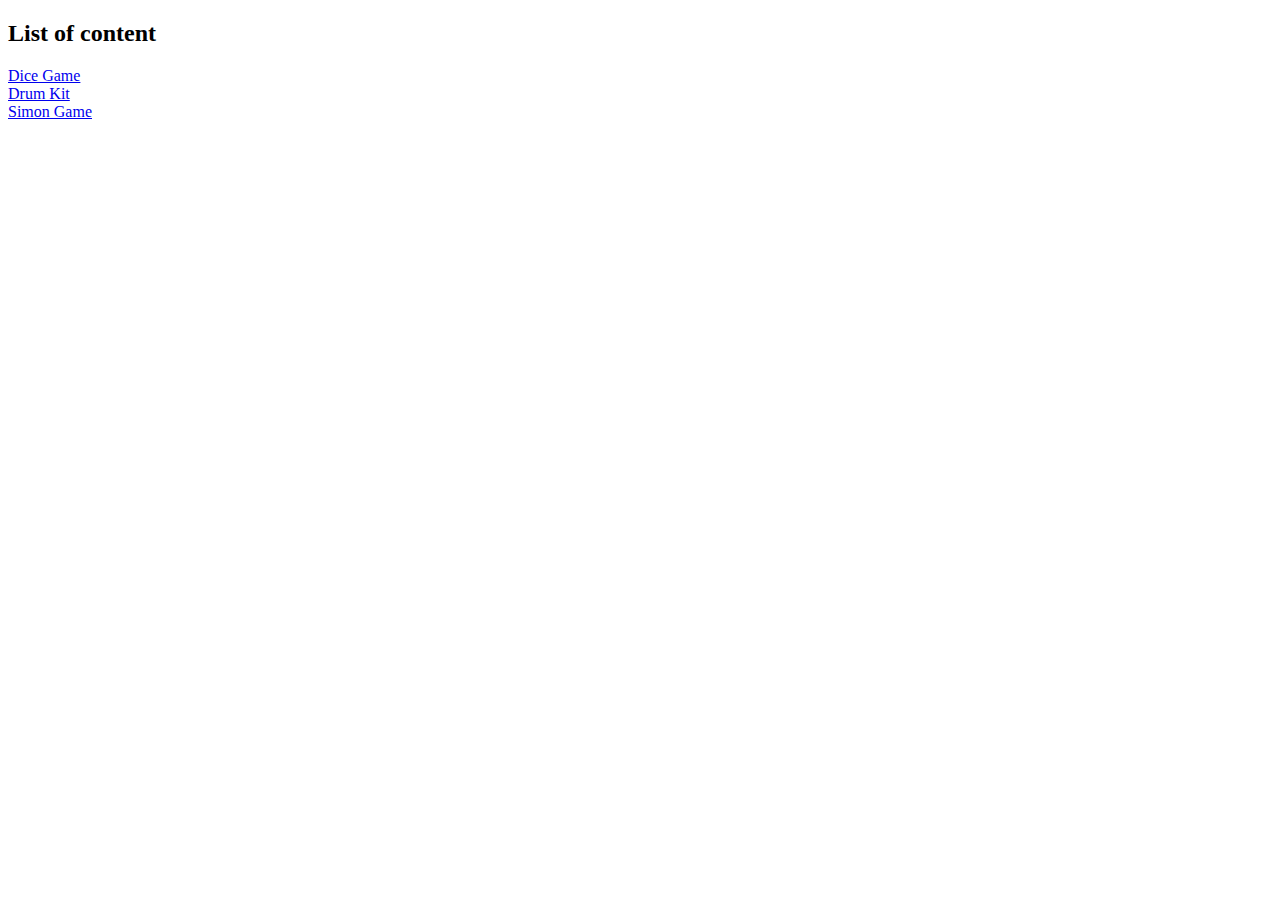
<file: index.html>
<!DOCTYPE html>
<html>
<head>
    <meta charset="utf-8">
    <meta http-equiv="X-UA-Compatible" content="IE=edge">
    <title>Various Projects Main Pahe</title>
    <meta name="viewport" content="width=device-width, initial-scale=1">

    
</head>
<body>
    <h2>List of content </h2>
    <a href="DiceGame/index.html">Dice Game</a>
    <br>
    <a href="DrumKit/index.html">Drum Kit</a>
    <br>
    <a href="SimonGame/index.html">Simon Game</a>
</body>
</html>
</file>
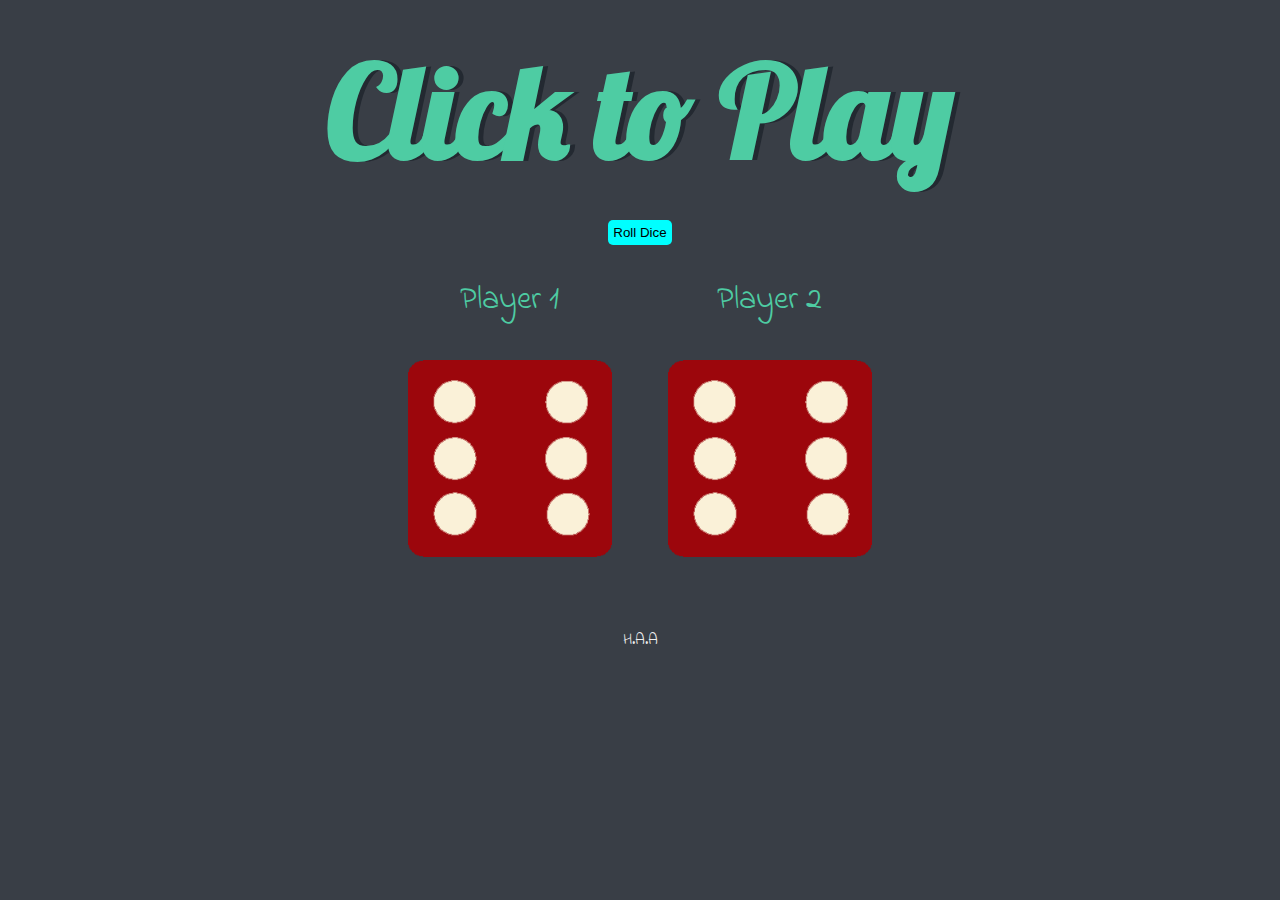
<file: DiceGame/index.html>
<!DOCTYPE html>
<html lang="en" dir="ltr">
  <head>
    <meta charset="utf-8">
    <title>Dicee</title>
    <link rel="stylesheet" href="styles.css">
    <link href="https://fonts.googleapis.com/css?family=Indie+Flower|Lobster" rel="stylesheet">

  </head>
  <body>

    <div class="container">
      <h1>Click to Play</h1>
      <button onclick="main()">Roll Dice</button>
      <div class="dice">
        <p>Player 1</p>
        <img class="img1" src="images/dice6.png">
      </div>

      <div class="dice">
        <p>Player 2</p>
        <img class="img2" src="images/dice6.png">
      </div>
      
    </div>


  </body>
  <script src="index.js"></script>
  <footer>
    H.A.A
  </footer>
  
</html>
</file>
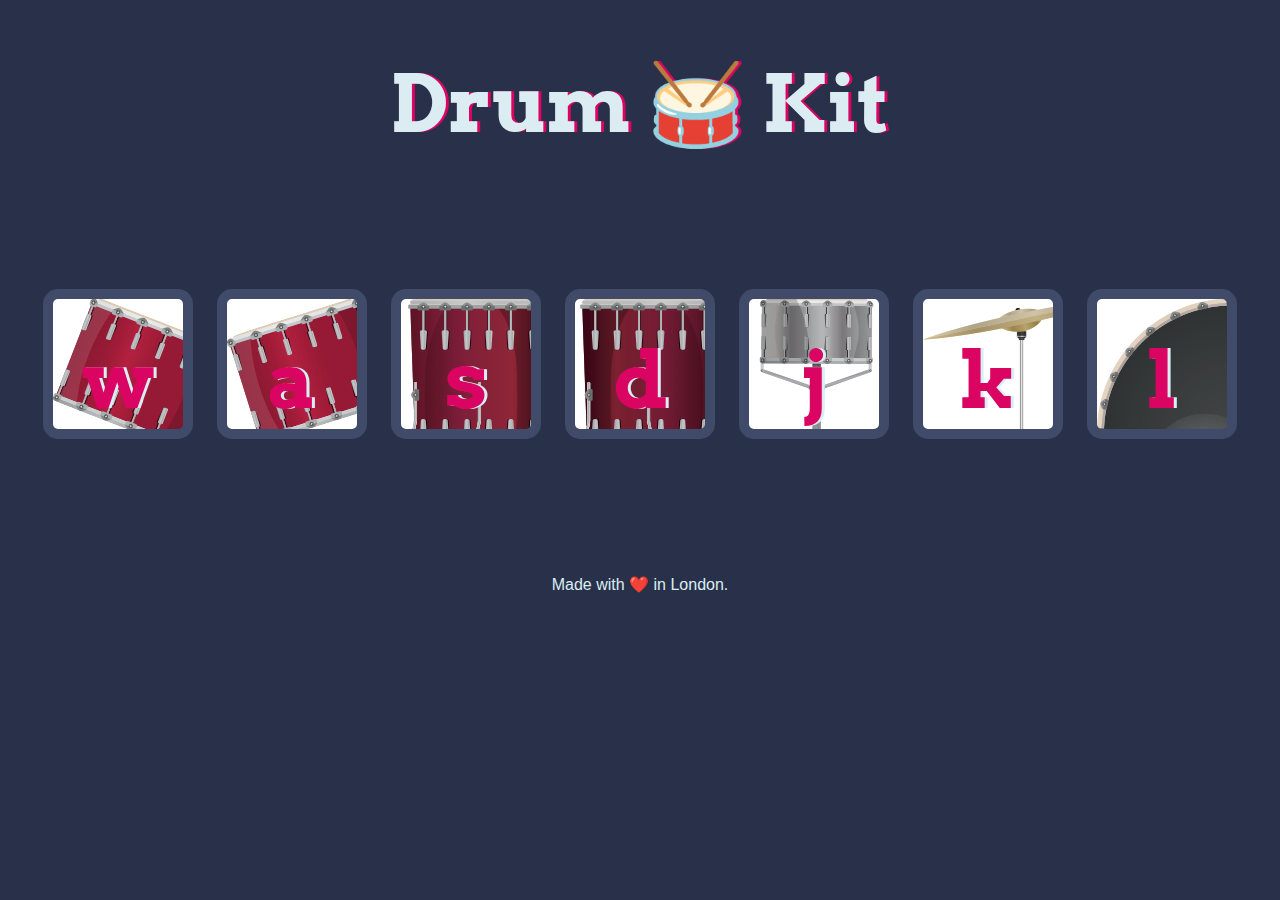
<file: Drum Kit/index.html>
<!DOCTYPE html>
<html lang="en" dir="ltr">

<head>
  <meta charset="utf-8">
  <title>Drum Kit</title>
  <link rel="stylesheet" href="styles.css">
  <link href="https://fonts.googleapis.com/css?family=Arvo" rel="stylesheet">
</head>

<body>

  <h1 id="title">Drum 🥁 Kit</h1>
  <div class="set">
    <button class="w drum">w</button>
    <button class="a drum">a</button>
    <button class="s drum">s</button>
    <button class="d drum">d</button>
    <button class="j drum">j</button>
    <button class="k drum">k</button>
    <button class="l drum">l</button>
  </div>

  <script src="index.js"></script>
  <footer>
    Made with ❤️ in London.
  </footer>
</body>

</html>
</file>
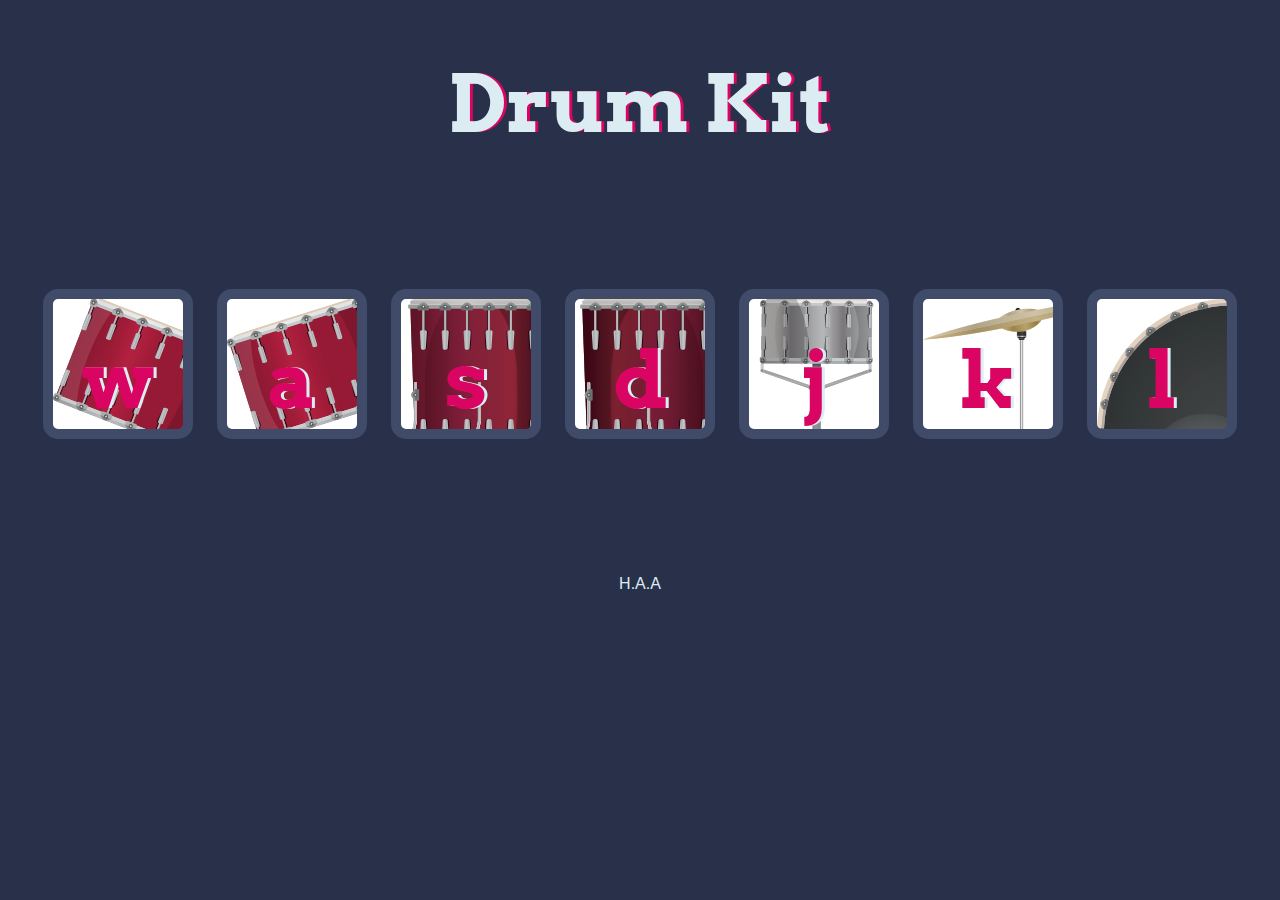
<file: DrumKit/index.html>
<!DOCTYPE html>
<html lang="en" dir="ltr">

<head>
  <meta charset="utf-8">
  <title>Drum Kit</title>
  <link rel="stylesheet" href="styles.css">
  <link href="https://fonts.googleapis.com/css?family=Arvo" rel="stylesheet">
</head>

<body>

  <h1 id="title">Drum  Kit</h1>
  <div class="set">
    <button class="w drum">w</button>
    <button class="a drum">a</button>
    <button class="s drum">s</button>
    <button class="d drum">d</button>
    <button class="j drum">j</button>
    <button class="k drum">k</button>
    <button class="l drum">l</button>
  </div>

  <script src="index.js"></script>
  <footer>
    H.A.A
  </footer>
</body>

</html>
</file>
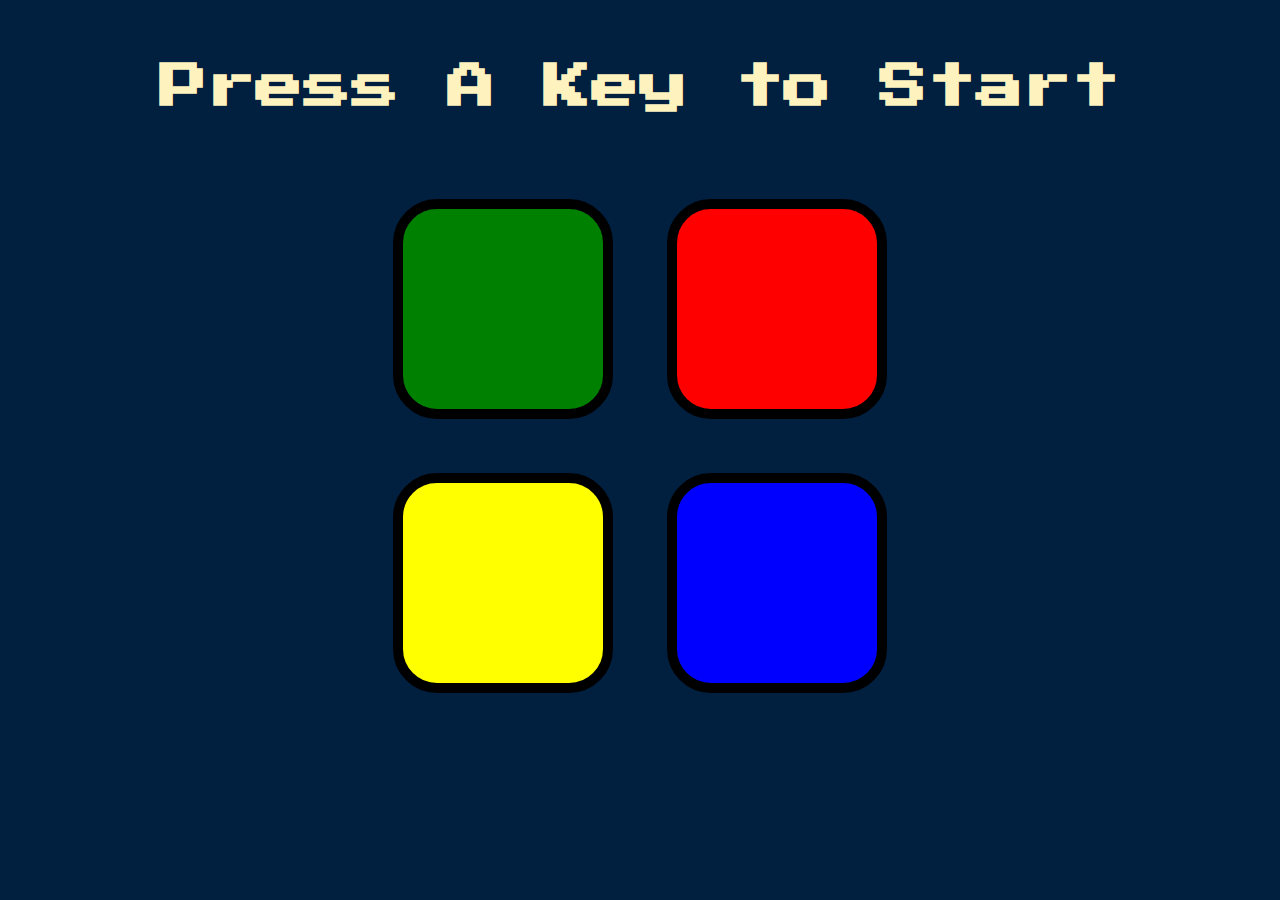
<file: SimonGame/index.html>
<!DOCTYPE html>
<html lang="en" dir="ltr">

<head>
  <meta charset="utf-8">
  <title>Simon</title>
  <link rel="stylesheet" href="styles.css">
  <link href="https://fonts.googleapis.com/css?family=Press+Start+2P" rel="stylesheet">
</head>

<body>
  <h1 id="level-title">Press A Key to Start</h1>
  <div class="container">
    <div lass="row">

      <div type="button" id="green" class="btn green">

      </div>

      <div type="button" id="red" class="btn red">

      </div>
    </div>

    <div class="row">

      <div type="button" id="yellow" class="btn yellow">

      </div>
      <div type="button" id="blue" class="btn blue">

      </div>

    </div>

  </div>
  <script src="https://ajax.googleapis.com/ajax/libs/jquery/3.3.1/jquery.min.js"></script>
  <script src="game.js"></script>
</body>

</html>
</file>
<file: DiceGame/styles.css>
.container {
  width: 70%;
  margin: auto;
  text-align: center;
}

.dice {
  text-align: center;
  display: inline-block;

}

body {
  background-color: #393E46;
}

h1 {
  margin: 30px;
  font-family: 'Lobster', cursive;
  text-shadow: 5px 0 #232931;
  font-size: 8rem;
  color: #4ECCA3;
}

p {
  font-size: 2rem;
  color: #4ECCA3;
  font-family: 'Indie Flower', cursive;
}

.container button{
  display: block;
  margin: 0 auto;
  background-color: aqua;
  padding: 5px;
  border: none;
  border-radius: 5px;
}

img {
  width: 80%;
}

footer {
  margin-top: 5%;
  color: #EEEEEE;
  text-align: center;
  font-family: 'Indie Flower', cursive;

}
</file>
<file: Drum Kit/styles.css>
body {
  text-align: center;
  background-color: #283149;
}

h1 {
  font-size: 5rem;
  color: #DBEDF3;
  font-family: "Arvo", cursive;
  text-shadow: 3px 0 #DA0463;

}

footer {
  color: #DBEDF3;
  font-family: sans-serif;
}

.w {
  background-image: url("images/tom1.png");
}

.a {
  background-image: url("images/tom2.png");
}

.s {
  background-image: url("images/tom3.png");
}

.d {
  background-image: url("images/tom4.png");
}

.j {
  background-image: url("images/snare.png");
}
.k {
  background-image: url("images/crash.png");
}

.l {
  background-image: url("images/kick.png");
}

.set {
  margin: 10% auto;
}

.game-over {
  background-color: red;
  opacity: 0.8;
}

.pressed {
  box-shadow: 0 3px 4px 0 #DBEDF3;
  opacity: 0.5;
}

.red {
  color: red;
}

.drum {
  outline: none;
  border: 10px solid #404B69;
  font-size: 5rem;
  font-family: 'Arvo', cursive;
  line-height: 2;
  font-weight: 900;
  color: #DA0463;
  text-shadow: 3px 0 #DBEDF3;
  border-radius: 15px;
  display: inline-block;
  width: 150px;
  height: 150px;
  text-align: center;
  margin: 10px;
  background-color: white;
}

.clicked{
  color: white;
}
</file>
<file: DrumKit/styles.css>
body {
  text-align: center;
  background-color: #283149;
}

h1 {
  font-size: 5rem;
  color: #DBEDF3;
  font-family: "Arvo", cursive;
  text-shadow: 3px 0 #DA0463;

}

footer {
  color: #DBEDF3;
  font-family: sans-serif;
}

.w {
  background-image: url("images/tom1.png");
}

.a {
  background-image: url("images/tom2.png");
}

.s {
  background-image: url("images/tom3.png");
}

.d {
  background-image: url("images/tom4.png");
}

.j {
  background-image: url("images/snare.png");
}
.k {
  background-image: url("images/crash.png");
}

.l {
  background-image: url("images/kick.png");
}

.set {
  margin: 10% auto;
}

.game-over {
  background-color: red;
  opacity: 0.8;
}

.pressed {
  box-shadow: 0 3px 4px 0 #DBEDF3;
  opacity: 0.5;
}

.red {
  color: red;
}

.drum {
  outline: none;
  border: 10px solid #404B69;
  font-size: 5rem;
  font-family: 'Arvo', cursive;
  line-height: 2;
  font-weight: 900;
  color: #DA0463;
  text-shadow: 3px 0 #DBEDF3;
  border-radius: 15px;
  display: inline-block;
  width: 150px;
  height: 150px;
  text-align: center;
  margin: 10px;
  background-color: white;
}

.clicked{
  color: white;
}
</file>
<file: SimonGame/styles.css>
body {
  text-align: center;
  background-color: #011F3F;
}

#level-title {
  font-family: 'Press Start 2P', cursive;
  font-size: 3rem;
  margin:  5%;
  color: #FEF2BF;
}

.container {
  display: block;
  width: 50%;
  margin: auto;

}

.btn {
  margin: 25px;
  display: inline-block;
  height: 200px;
  width: 200px;
  border: 10px solid black;
  border-radius: 20%;
}

.game-over {
  background-color: red;
  opacity: 0.8;
}

.red {
  background-color: red;
}

.green {
  background-color: green;
}

.blue {
  background-color: blue;
}

.yellow {
  background-color: yellow;
}

.pressed {
  box-shadow: 0 0 20px white;
  background-color: grey;
}
</file>
